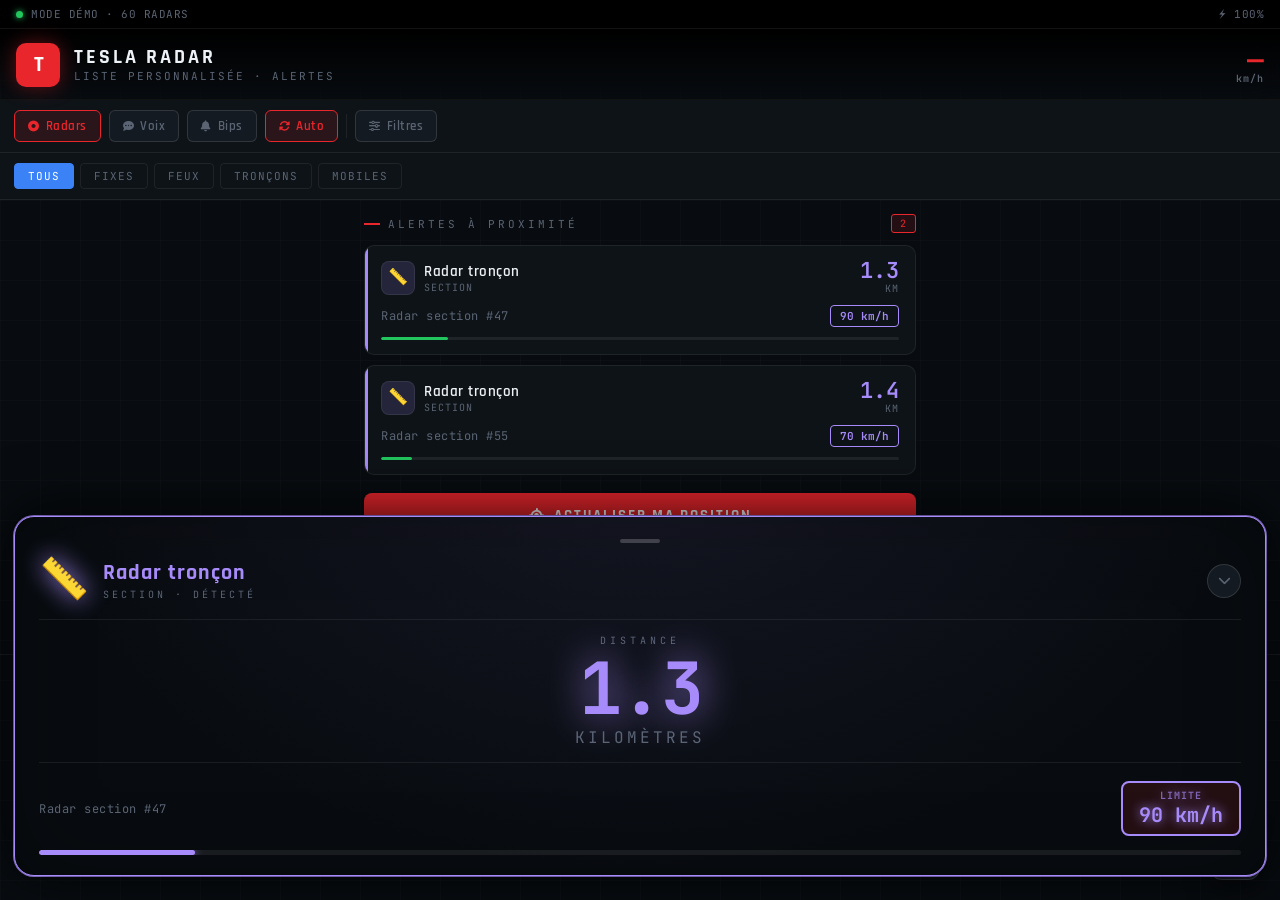
<file: test.html>
<!DOCTYPE html>
<html lang="fr">
<head>
    <meta charset="UTF-8">
    <meta name="viewport" content="width=device-width, initial-scale=1.0">
    <title>Alertes Radar Tesla</title>
    <link rel="preconnect" href="https://fonts.googleapis.com">
    <link href="https://fonts.googleapis.com/css2?family=Rajdhani:wght@400;500;600;700&family=JetBrains+Mono:wght@400;600&display=swap" rel="stylesheet">
    <link rel="stylesheet" href="https://cdnjs.cloudflare.com/ajax/libs/font-awesome/6.4.0/css/all.min.css">
    <style>
        :root {
            --red:        #e8262c;
            --red-dim:    rgba(232,38,44,0.12);
            --red-glow:   rgba(232,38,44,0.4);
            --bg:         #080c10;
            --surface:    #0e1318;
            --surface2:   #141a21;
            --border:     rgba(255,255,255,0.07);
            --border2:    rgba(255,255,255,0.12);
            --text:       #eef2f7;
            --muted:      #5a6473;
            --green:      #22c55e;
            --orange:     #f59e0b;
            --blue:       #3b82f6;
            --purple:     #a78bfa;
            --mono:       'JetBrains Mono', monospace;
            --display:    'Rajdhani', sans-serif;
        }

        * { margin:0; padding:0; box-sizing:border-box; }

        body {
            background: var(--bg);
            color: var(--text);
            font-family: var(--display);
            min-height: 100vh;
            overflow-x: hidden;
            /* subtle grid texture */
            background-image: 
                linear-gradient(rgba(255,255,255,0.015) 1px, transparent 1px),
                linear-gradient(90deg, rgba(255,255,255,0.015) 1px, transparent 1px);
            background-size: 40px 40px;
        }

        /* ── STATUS BAR ─────────────────────────────── */
        .status-bar {
            display: flex;
            justify-content: space-between;
            align-items: center;
            padding: 7px 16px;
            background: #000;
            font-family: var(--mono);
            font-size: 11px;
            letter-spacing: .5px;
            color: var(--muted);
            border-bottom: 1px solid var(--border);
        }
        .status-left { display:flex; align-items:center; gap:8px; }
        .pulse-dot {
            width:7px; height:7px; border-radius:50%;
            background: var(--green);
            box-shadow: 0 0 6px var(--green);
            animation: blink 2s ease-in-out infinite;
        }
        @keyframes blink { 0%,100%{opacity:1} 50%{opacity:.3} }

        /* ── HEADER ─────────────────────────────────── */
        .header {
            padding: 14px 16px 12px;
            background: linear-gradient(180deg, #000 0%, transparent 100%);
            display: flex;
            align-items: center;
            gap: 14px;
            border-bottom: 1px solid var(--border);
            position: sticky;
            top: 0;
            z-index: 50;
            backdrop-filter: blur(12px);
        }
        .logo-mark {
            width: 44px; height: 44px;
            background: var(--red);
            border-radius: 10px;
            display: flex; align-items:center; justify-content:center;
            font-size: 22px; font-weight: 800; color: #fff;
            font-family: var(--display);
            letter-spacing: -1px;
            box-shadow: 0 0 20px var(--red-glow);
            flex-shrink: 0;
        }
        .header-text { flex:1; }
        .header-title {
            font-size: 20px;
            font-weight: 700;
            letter-spacing: 3px;
            text-transform: uppercase;
            line-height: 1;
        }
        .header-sub {
            font-size: 11px;
            color: var(--muted);
            letter-spacing: 2px;
            margin-top: 2px;
            font-family: var(--mono);
        }
        .header-speed {
            font-family: var(--mono);
            font-size: 28px;
            font-weight: 600;
            color: var(--red);
            text-align: right;
            line-height: 1;
        }
        .header-speed span { font-size: 10px; color: var(--muted); display:block; text-align:center; letter-spacing:1px; }

        /* ── QUICK CONTROLS ─────────────────────────── */
        .quick-bar {
            display: flex;
            align-items: center;
            gap: 8px;
            padding: 10px 14px;
            background: var(--surface);
            border-bottom: 1px solid var(--border);
            overflow-x: auto;
            scrollbar-width: none;
        }
        .quick-bar::-webkit-scrollbar { display:none; }

        .q-btn {
            display: flex; align-items: center; gap: 6px;
            padding: 7px 13px;
            border-radius: 6px;
            border: 1px solid var(--border2);
            background: var(--surface2);
            color: var(--muted);
            font-family: var(--display);
            font-size: 13px;
            font-weight: 600;
            letter-spacing: .5px;
            cursor: pointer;
            white-space: nowrap;
            transition: all .2s;
            flex-shrink: 0;
        }
        .q-btn i { font-size: 11px; }
        .q-btn:hover { border-color: var(--border2); color: var(--text); }
        .q-btn.on {
            background: var(--red-dim);
            border-color: var(--red);
            color: var(--red);
        }
        .q-btn.on-blue {
            background: rgba(59,130,246,.12);
            border-color: var(--blue);
            color: var(--blue);
        }
        .q-sep { width:1px; height:24px; background:var(--border); flex-shrink:0; }

        /* ── FILTERS ────────────────────────────────── */
        .filters-wrap {
            background: var(--surface);
            border-bottom: 1px solid var(--border);
            overflow: hidden;
            transition: max-height .3s ease, opacity .3s;
        }
        .filters-wrap.collapsed { max-height: 0 !important; opacity:0; }
        .filter-inner { display:flex; gap:6px; padding:10px 14px; flex-wrap:wrap; }

        .f-btn {
            padding: 5px 13px;
            border-radius: 4px;
            border: 1px solid var(--border);
            background: transparent;
            color: var(--muted);
            font-family: var(--mono);
            font-size: 11px;
            letter-spacing: 1px;
            cursor: pointer;
            transition: all .2s;
            text-transform: uppercase;
        }
        .f-btn:hover { border-color: var(--border2); color: var(--text); }
        .f-btn.active {
            background: var(--blue);
            border-color: var(--blue);
            color: #fff;
        }

        /* ── MAIN ───────────────────────────────────── */
        .main { padding: 14px; max-width: 580px; margin: 0 auto; }

        .section-header {
            display: flex; align-items:center; justify-content:space-between;
            margin-bottom: 12px;
        }
        .section-label {
            font-size: 11px;
            letter-spacing: 3px;
            text-transform: uppercase;
            color: var(--muted);
            font-family: var(--mono);
            display: flex; align-items:center; gap:8px;
        }
        .section-label::before {
            content:'';
            width:16px; height:2px;
            background: var(--red);
            display:block;
        }
        .count-badge {
            font-family: var(--mono);
            font-size: 10px;
            padding: 2px 8px;
            border-radius: 3px;
            background: var(--red-dim);
            border: 1px solid var(--red);
            color: var(--red);
            letter-spacing:1px;
        }

        /* ── RADAR CARD ─────────────────────────────── */
        .radar-card {
            background: var(--surface);
            border: 1px solid var(--border);
            border-radius: 10px;
            padding: 14px 16px;
            margin-bottom: 10px;
            transition: border-color .2s, transform .1s;
            position: relative;
            overflow: hidden;
        }
        .radar-card::before {
            content:'';
            position:absolute;
            left:0; top:0; bottom:0;
            width:3px;
            background: var(--accent, var(--muted));
            border-radius: 2px 0 0 2px;
        }
        .radar-card.urgent {
            border-color: rgba(232,38,44,.4);
            animation: cardPulse 1.5s ease-in-out infinite;
        }
        @keyframes cardPulse {
            0%,100% { box-shadow: 0 0 0 0 rgba(232,38,44,0); }
            50% { box-shadow: 0 0 0 6px rgba(232,38,44,.15); }
        }

        .card-top {
            display: flex;
            align-items: center;
            justify-content: space-between;
            margin-bottom: 10px;
        }
        .card-type {
            display:flex; align-items:center; gap:9px;
        }
        .type-icon {
            width: 34px; height: 34px;
            border-radius: 8px;
            background: var(--icon-bg, var(--surface2));
            display: flex; align-items:center; justify-content:center;
            font-size: 16px;
            border: 1px solid var(--border);
        }
        .type-label {
            font-size: 15px;
            font-weight: 600;
            letter-spacing: .5px;
        }
        .type-sub {
            font-size: 10px;
            color: var(--muted);
            font-family: var(--mono);
            letter-spacing: 1px;
        }

        .card-dist {
            text-align:right;
        }
        .dist-num {
            font-family: var(--mono);
            font-size: 22px;
            font-weight: 600;
            color: var(--accent, var(--red));
            line-height:1;
        }
        .dist-unit {
            font-family: var(--mono);
            font-size: 10px;
            color: var(--muted);
            letter-spacing:1px;
        }

        .card-bottom {
            display: flex;
            align-items:center;
            justify-content: space-between;
            gap:10px;
        }
        .card-name {
            font-size: 12px;
            color: var(--muted);
            font-family: var(--mono);
            letter-spacing:.5px;
            flex:1;
            white-space: nowrap;
            overflow:hidden;
            text-overflow:ellipsis;
        }
        .speed-badge {
            font-family: var(--mono);
            font-size: 11px;
            font-weight: 600;
            padding: 3px 9px;
            border-radius: 4px;
            border: 1px solid var(--accent, var(--border2));
            color: var(--accent, var(--text));
            white-space:nowrap;
            flex-shrink:0;
        }
        .prox-bar {
            height:3px;
            background: var(--border);
            border-radius:2px;
            margin-top:10px;
            overflow:hidden;
        }
        .prox-fill {
            height:100%;
            border-radius:2px;
            transition: width .6s ease;
        }

        /* ── EMPTY / LOADING / ERROR ─────────────────── */
        .state-box {
            text-align:center;
            padding: 32px 20px;
            color: var(--muted);
            font-family: var(--mono);
            font-size: 12px;
            letter-spacing:1px;
        }
        .state-box .spinner {
            width:28px; height:28px;
            border: 2px solid var(--border);
            border-top-color: var(--red);
            border-radius:50%;
            animation: spin 1s linear infinite;
            margin: 0 auto 12px;
        }
        .state-box.err { color: var(--red); }
        .state-box.err i { font-size:24px; margin-bottom:8px; display:block; }
        @keyframes spin { to { transform:rotate(360deg); } }

        /* ── ACTION BTN ─────────────────────────────── */
        .action-btn {
            display:flex; align-items:center; justify-content:center; gap:8px;
            width:100%;
            padding: 13px;
            margin: 18px 0;
            border: none;
            border-radius: 8px;
            background: var(--red);
            color: #fff;
            font-family: var(--display);
            font-size: 15px;
            font-weight: 700;
            letter-spacing: 2px;
            text-transform: uppercase;
            cursor: pointer;
            transition: all .2s;
        }
        .action-btn:hover { background:#c4191e; transform:translateY(-1px); }
        .action-btn:active { transform:translateY(0); }

        /* ── SETTINGS PANEL ─────────────────────────── */
        .overlay {
            position:fixed; inset:0;
            background: rgba(0,0,0,.6);
            backdrop-filter: blur(4px);
            z-index:150;
            opacity:0; pointer-events:none;
            transition: opacity .3s;
        }
        .overlay.open { opacity:1; pointer-events:all; }

        .panel {
            position:fixed; top:0; right:-420px;
            width: min(420px, 100vw);
            height:100vh;
            background: var(--surface);
            border-left: 1px solid var(--border2);
            z-index:200;
            overflow-y:auto;
            transition: right .3s cubic-bezier(.4,0,.2,1);
            scrollbar-width: thin;
            scrollbar-color: var(--border2) transparent;
        }
        .panel.open { right:0; }
        .panel::-webkit-scrollbar { width:4px; }
        .panel::-webkit-scrollbar-thumb { background:var(--border2); border-radius:4px; }

        .panel-head {
            display:flex; align-items:center; justify-content:space-between;
            padding: 18px 20px;
            border-bottom: 1px solid var(--border);
            position:sticky; top:0;
            background: var(--surface);
            z-index:1;
        }
        .panel-title {
            font-size:16px; font-weight:700; letter-spacing:2px; text-transform:uppercase;
        }
        .panel-close {
            width:32px; height:32px;
            border-radius:6px;
            border: 1px solid var(--border2);
            background:transparent;
            color: var(--muted);
            cursor:pointer;
            display:flex; align-items:center; justify-content:center;
            transition: all .2s;
        }
        .panel-close:hover { color:var(--text); border-color:var(--text); }

        .panel-section { padding: 18px 20px; border-bottom: 1px solid var(--border); }
        .panel-section-title {
            font-size:11px;
            letter-spacing:3px;
            text-transform:uppercase;
            color: var(--muted);
            font-family: var(--mono);
            margin-bottom:14px;
        }

        .dist-row { margin-bottom:16px; }
        .dist-head {
            display:flex; justify-content:space-between; align-items:center;
            margin-bottom:8px;
        }
        .dist-name {
            font-size:13px; font-weight:600; letter-spacing:.5px;
            display:flex; align-items:center; gap:8px;
        }
        .dist-val {
            font-family: var(--mono);
            font-size:12px;
            color: var(--red);
            background: var(--red-dim);
            border: 1px solid rgba(232,38,44,.3);
            padding: 2px 8px;
            border-radius:4px;
        }

        input[type=range] {
            -webkit-appearance: none;
            width:100%; height:4px;
            border-radius:2px;
            background: var(--border2);
            outline:none;
        }
        input[type=range]::-webkit-slider-thumb {
            -webkit-appearance:none;
            width:16px; height:16px;
            border-radius:50%;
            background: var(--red);
            cursor:pointer;
            box-shadow: 0 0 8px var(--red-glow);
        }
        input[type=range]::-moz-range-thumb {
            width:16px; height:16px;
            border-radius:50%;
            background: var(--red);
            cursor:pointer;
            border:none;
        }

        select {
            width:100%;
            padding:10px 12px;
            border-radius:6px;
            background: var(--surface2);
            border: 1px solid var(--border2);
            color: var(--text);
            font-family: var(--mono);
            font-size:12px;
            letter-spacing:.5px;
            outline:none;
            margin-bottom:10px;
            cursor:pointer;
        }
        select:focus { border-color: var(--blue); }

        .voice-no-tts {
            font-size:11px; font-family:var(--mono);
            color: var(--orange);
            background: rgba(245,158,11,.1);
            border: 1px solid rgba(245,158,11,.3);
            border-radius:6px;
            padding:10px 12px;
            margin-bottom:10px;
        }

        .test-btn {
            display:flex; align-items:center; justify-content:center; gap:8px;
            width:100%;
            padding:10px;
            border-radius:6px;
            border: 1px solid var(--blue);
            background: rgba(59,130,246,.1);
            color: var(--blue);
            font-family: var(--display);
            font-size:13px; font-weight:600; letter-spacing:1px;
            cursor:pointer;
            transition: all .2s;
        }
        .test-btn:hover { background:rgba(59,130,246,.2); }

        .save-btn {
            margin: 18px 20px;
            display:flex; align-items:center; justify-content:center; gap:8px;
            width: calc(100% - 40px);
            padding:12px;
            border:none;
            border-radius:8px;
            background: var(--red);
            color:#fff;
            font-family:var(--display);
            font-size:14px; font-weight:700; letter-spacing:2px; text-transform:uppercase;
            cursor:pointer;
            transition: all .2s;
        }
        .save-btn:hover { background:#c4191e; }

        /* ── FAB ─────────────────────────────────────── */
        .fab {
            position:fixed;
            bottom:20px; right:20px;
            width:50px; height:50px;
            border-radius:12px;
            background: var(--surface2);
            border: 1px solid var(--border2);
            color: var(--text);
            display:flex; align-items:center; justify-content:center;
            font-size:18px;
            cursor:pointer;
            box-shadow: 0 8px 24px rgba(0,0,0,.5);
            z-index:100;
            transition: all .2s;
        }
        .fab:hover { border-color:var(--red); color:var(--red); }

        /* ── FOOTER ─────────────────────────────────── */
        .footer {
            padding:20px; text-align:center;
            color: var(--muted);
            font-family: var(--mono);
            font-size:10px;
            letter-spacing:1px;
            border-top:1px solid var(--border);
            margin-top:10px;
            line-height:2;
        }

        /* ── RADAR POPUP ─────────────────────────────── */
        .radar-popup {
            position: fixed;
            bottom: -100%;
            left: 0; right: 0;
            z-index: 300;
            padding: 0 14px 24px;
            transition: bottom .4s cubic-bezier(.2,.9,.3,1);
            pointer-events: none;
        }
        .radar-popup.visible {
            bottom: 0;
            pointer-events: all;
        }

        .popup-card {
            border-radius: 20px;
            padding: 22px 24px 20px;
            border: 1px solid var(--popup-color, var(--red));
            background: var(--bg);
            box-shadow:
                0 -4px 60px rgba(0,0,0,.8),
                0 0 0 1px var(--popup-color, var(--red)),
                inset 0 0 80px rgba(0,0,0,.3);
            position: relative;
            overflow: hidden;
        }
        /* big colored glow behind the card */
        .popup-card::before {
            content:'';
            position:absolute;
            top:-60px; left:-40px; right:-40px; bottom:-40px;
            background: radial-gradient(ellipse at 50% 0%, var(--popup-color, var(--red)) 0%, transparent 65%);
            opacity: .08;
            pointer-events:none;
        }

        /* dismiss handle */
        .popup-handle {
            width:40px; height:4px;
            background: rgba(255,255,255,.2);
            border-radius:2px;
            margin: 0 auto 18px;
        }

        /* top row: icon + type + dismiss btn */
        .popup-top {
            display:flex; align-items:center; gap:14px;
            margin-bottom: 18px;
        }
        .popup-icon {
            font-size: 40px;
            line-height:1;
            filter: drop-shadow(0 0 12px var(--popup-color, var(--red)));
        }
        .popup-type-block { flex:1; }
        .popup-type-name {
            font-size: 22px;
            font-weight: 700;
            letter-spacing: 1px;
            color: var(--popup-color, var(--red));
            line-height:1.1;
        }
        .popup-type-sub {
            font-family: var(--mono);
            font-size: 10px;
            letter-spacing: 3px;
            color: var(--muted);
            margin-top: 3px;
        }
        .popup-dismiss {
            width: 34px; height: 34px;
            border-radius: 50%;
            border: 1px solid var(--border2);
            background: var(--surface2);
            color: var(--muted);
            display:flex; align-items:center; justify-content:center;
            cursor:pointer;
            font-size:13px;
            flex-shrink:0;
            transition: all .2s;
        }
        .popup-dismiss:hover { color:var(--text); border-color:var(--text); }

        /* center: BIG distance */
        .popup-distance-wrap {
            text-align:center;
            margin-bottom: 18px;
            padding: 14px 0;
            border-top: 1px solid var(--border);
            border-bottom: 1px solid var(--border);
        }
        .popup-dist-label {
            font-family: var(--mono);
            font-size: 10px;
            letter-spacing: 4px;
            color: var(--muted);
            text-transform: uppercase;
            margin-bottom: 6px;
        }
        .popup-dist-num {
            font-family: var(--mono);
            font-size: 72px;
            font-weight: 700;
            line-height: 1;
            color: var(--popup-color, var(--red));
            letter-spacing: -2px;
            text-shadow: 0 0 40px var(--popup-color, var(--red));
            transition: color .3s;
        }
        .popup-dist-unit {
            font-family: var(--mono);
            font-size: 16px;
            color: var(--muted);
            letter-spacing: 3px;
            margin-top: 2px;
        }

        /* bottom row: name + speed badge */
        .popup-bottom {
            display: flex;
            align-items:center;
            justify-content:space-between;
            gap:12px;
            margin-bottom: 14px;
        }
        .popup-name {
            font-family: var(--mono);
            font-size: 12px;
            color: var(--muted);
            letter-spacing:.5px;
            flex:1;
            overflow:hidden;
            text-overflow:ellipsis;
            white-space:nowrap;
        }
        .popup-speed {
            font-family: var(--mono);
            font-size: 20px;
            font-weight: 700;
            padding: 6px 16px;
            border-radius: 8px;
            border: 2px solid var(--popup-color, var(--red));
            color: var(--popup-color, var(--red));
            background: var(--red-dim);
            white-space:nowrap;
            flex-shrink:0;
            text-shadow: 0 0 12px var(--popup-color, var(--red));
        }
        .popup-speed span {
            font-size: 10px;
            letter-spacing:1px;
            display:block;
            text-align:center;
            opacity:.7;
        }

        /* progress bar */
        .popup-bar {
            height: 5px;
            background: var(--border);
            border-radius:3px;
            overflow:hidden;
        }
        .popup-bar-fill {
            height:100%;
            border-radius:3px;
            background: var(--popup-color, var(--red));
            box-shadow: 0 0 10px var(--popup-color, var(--red));
            transition: width .5s ease;
        }

        /* ── HISTORY ─────────────────────────────────── */
        .hist-item {
            display:flex; align-items:center; gap:10px;
            padding: 8px 0;
            border-bottom: 1px solid var(--border);
            font-size:12px;
            font-family:var(--mono);
        }
        .hist-item:last-child { border-bottom:none; }
        .hist-icon { font-size:14px; width:22px; text-align:center; }
        .hist-info { flex:1; }
        .hist-name { color:var(--text); letter-spacing:.5px; }
        .hist-time { color:var(--muted); font-size:10px; }
        .hist-dist { color:var(--muted); }
    </style>
</head>
<body>

<!-- STATUS BAR -->
<div class="status-bar">
    <div class="status-left">
        <div class="pulse-dot" id="pulse-dot"></div>
        <span id="status-text">INIT...</span>
    </div>
    <span id="battery-status">🔋 —</span>
</div>

<!-- HEADER -->
<div class="header">
    <div class="logo-mark">T</div>
    <div class="header-text">
        <div class="header-title">Tesla Radar</div>
        <div class="header-sub">LISTE PERSONNALISÉE · ALERTES</div>
    </div>
    <div class="header-speed">
        <div id="speed-display">—</div>
        <span>km/h</span>
    </div>
</div>

<!-- QUICK BAR -->
<div class="quick-bar">
    <button class="q-btn on" id="btn-radars"><i class="fas fa-circle-dot"></i> Radars</button>
    <button class="q-btn" id="btn-voice"><i class="fas fa-comment-dots"></i> Voix</button>
    <button class="q-btn" id="btn-beep"><i class="fas fa-bell"></i> Bips</button>
    <button class="q-btn on" id="btn-updates"><i class="fas fa-rotate"></i> Auto</button>
    <div class="q-sep"></div>
    <button class="q-btn" id="btn-filters"><i class="fas fa-sliders"></i> Filtres</button>
</div>

<!-- FILTERS -->
<div class="filters-wrap" id="filters-wrap">
    <div class="filter-inner">
        <button class="f-btn active" data-type="all">Tous</button>
        <button class="f-btn" data-type="fixed">Fixes</button>
        <button class="f-btn" data-type="redlight">Feux</button>
        <button class="f-btn" data-type="section">Tronçons</button>
        <button class="f-btn" data-type="mobile">Mobiles</button>
    </div>
</div>

<!-- MAIN -->
<div class="main">
    <!-- Alerts -->
    <div class="section-header">
        <div class="section-label">Alertes à proximité</div>
        <div class="count-badge" id="count-badge">0</div>
    </div>
    <div id="alerts-list">
        <div class="state-box"><div class="spinner"></div>Chargement des radars...</div>
    </div>

    <button class="action-btn" id="locate-btn">
        <i class="fas fa-location-crosshairs"></i> Actualiser ma position
    </button>

    <!-- History -->
    <div class="section-header" style="margin-top:8px;">
        <div class="section-label">Historique des alertes</div>
    </div>
    <div id="history-list">
        <div class="state-box" style="padding:16px;">Aucune alerte récente</div>
    </div>
</div>

<!-- RADAR POPUP -->
<div class="radar-popup" id="radar-popup">
    <div class="popup-card" id="popup-card">
        <div class="popup-handle"></div>
        <div class="popup-top">
            <div class="popup-icon" id="popup-icon">🚨</div>
            <div class="popup-type-block">
                <div class="popup-type-name" id="popup-type-name">Radar fixe</div>
                <div class="popup-type-sub" id="popup-type-sub">FIXED · DÉTECTÉ</div>
            </div>
            <button class="popup-dismiss" id="popup-dismiss" title="Masquer">
                <i class="fas fa-chevron-down"></i>
            </button>
        </div>
        <div class="popup-distance-wrap">
            <div class="popup-dist-label">Distance</div>
            <div class="popup-dist-num" id="popup-dist-num">—</div>
            <div class="popup-dist-unit" id="popup-dist-unit">MÈTRES</div>
        </div>
        <div class="popup-bottom">
            <div class="popup-name" id="popup-name">—</div>
            <div class="popup-speed" id="popup-speed" style="display:none;">
                <span>LIMITE</span>— km/h
            </div>
        </div>
        <div class="popup-bar">
            <div class="popup-bar-fill" id="popup-bar-fill" style="width:0%"></div>
        </div>
    </div>
</div>

<!-- FAB -->
<button class="fab" id="fab-settings"><i class="fas fa-sliders-h"></i></button>

<!-- OVERLAY -->
<div class="overlay" id="overlay"></div>

<!-- SETTINGS PANEL -->
<div class="panel" id="panel">
    <div class="panel-head">
        <div class="panel-title">Configuration</div>
        <button class="panel-close" id="panel-close"><i class="fas fa-times"></i></button>
    </div>

    <!-- Distances -->
    <div class="panel-section">
        <div class="panel-section-title">Distances d'alerte</div>

        <div class="dist-row">
            <div class="dist-head">
                <div class="dist-name">🚨 Radars fixes</div>
                <div class="dist-val" id="v-fixed">1000 m</div>
            </div>
            <input type="range" min="100" max="5000" value="1000" data-type="fixed" class="d-slider">
        </div>
        <div class="dist-row">
            <div class="dist-head">
                <div class="dist-name">🚦 Feux rouges</div>
                <div class="dist-val" id="v-redlight">800 m</div>
            </div>
            <input type="range" min="100" max="5000" value="800" data-type="redlight" class="d-slider">
        </div>
        <div class="dist-row">
            <div class="dist-head">
                <div class="dist-name">📏 Tronçons</div>
                <div class="dist-val" id="v-section">1500 m</div>
            </div>
            <input type="range" min="100" max="5000" value="1500" data-type="section" class="d-slider">
        </div>
        <div class="dist-row">
            <div class="dist-head">
                <div class="dist-name">🚐 Mobiles</div>
                <div class="dist-val" id="v-mobile">500 m</div>
            </div>
            <input type="range" min="100" max="5000" value="500" data-type="mobile" class="d-slider">
        </div>
    </div>

    <!-- Voice -->
    <div class="panel-section">
        <div class="panel-section-title">Alertes vocales</div>

        <div class="dist-row">
            <div class="dist-head">
                <div class="dist-name">🔔 Distance déclenchement</div>
                <div class="dist-val" id="v-voice">300 m</div>
            </div>
            <input type="range" min="50" max="1000" value="300" id="slider-voice">
        </div>

        <div id="tts-warning" class="voice-no-tts" style="display:none;">
            ⚠️ Synthèse vocale non disponible dans ce navigateur.
        </div>

        <div id="voice-select-wrap">
            <div class="panel-section-title" style="margin-bottom:8px;">Voix française disponible</div>
            <select id="voice-selector">
                <option value="">— Chargement des voix... —</option>
            </select>
        </div>

        <button class="test-btn" id="voice-test-btn">
            <i class="fas fa-comment-dots"></i> Tester la voix
        </button>
        <button class="test-btn" id="beep-test-btn" style="margin-top:8px;border-color:var(--orange);color:var(--orange);background:rgba(245,158,11,.1);">
            <i class="fas fa-bell"></i> Tester les bips progressifs
        </button>
    </div>

    <button class="save-btn" id="save-btn">
        <i class="fas fa-floppy-disk"></i> Enregistrer
    </button>
</div>

<!-- FOOTER -->
<div class="footer">
    <div>TESLA NAVIGATION · ALERTES RADAR · DONNÉES PERSONNALISÉES</div>
    <div>⚠️ Respectez toujours les limitations de vitesse</div>
</div>

<script>
// =====================================================================
// STATE
// =====================================================================
let userLocation  = null;
let watchId       = null;
let radarsEnabled = true;
let voiceEnabled  = false;
let autoUpdates   = true;
let filtersOpen   = false;
let currentFilter = 'all';
let allRadars     = [];
let nearbyRadars  = [];
let alertHistory  = [];
let spokenIds     = new Set(); // kept for compatibility
let selectedVoice = null; // SpeechSynthesisVoice object
let availableVoices = [];

let alertDist = { fixed:1000, redlight:800, section:1500, mobile:500 };
let voiceDist = 300;
let beepEnabled = false;

// ── BEEP ENGINE ──────────────────────────────────────────────────────
// Uses Web Audio API to generate beeps without any audio file.
// Beep interval shrinks as the closest radar approaches.
// Zones (% of alert distance consumed):
//   0–40%  → no beep
//   40–65% → slow  (every 3 s)
//   65–80% → medium (every 1.2 s)
//   80–92% → fast  (every 0.4 s)
//   92–100%→ continuous (50 ms between beeps)
let audioCtx = null;
let beepInterval = null;   // setInterval handle
let currentBeepMs = 0;     // current interval in ms (0 = off)

function getAudioCtx() {
    if (!audioCtx) audioCtx = new (window.AudioContext || window.webkitAudioContext)();
    return audioCtx;
}

function playBeep(freq = 880, durationMs = 80, volume = 0.35) {
    try {
        const ctx = getAudioCtx();
        const osc = ctx.createOscillator();
        const gain = ctx.createGain();
        osc.connect(gain);
        gain.connect(ctx.destination);
        osc.type = 'sine';
        osc.frequency.setValueAtTime(freq, ctx.currentTime);
        gain.gain.setValueAtTime(volume, ctx.currentTime);
        gain.gain.exponentialRampToValueAtTime(0.001, ctx.currentTime + durationMs / 1000);
        osc.start(ctx.currentTime);
        osc.stop(ctx.currentTime + durationMs / 1000);
    } catch(e) { /* ignore if AudioContext blocked */ }
}

// Call this every time position updates to sync beep rate to closest radar
function syncBeepRate() {
    if (!beepEnabled || nearbyRadars.length === 0) {
        stopBeepLoop();
        return;
    }
    const closest = nearbyRadars[0];
    const ad = alertDist[closest.type] || 1000;
    const pct = 1 - (closest.distance / ad); // 0 = far, 1 = on top

    let targetMs = 0; // 0 = no beep
    let freq = 880;
    if (pct >= 0.92) { targetMs = 50;   freq = 1200; } // continuous — very close
    else if (pct >= 0.80) { targetMs = 400;  freq = 1050; } // fast
    else if (pct >= 0.65) { targetMs = 1200; freq = 920;  } // medium
    else if (pct >= 0.40) { targetMs = 3000; freq = 800;  } // slow
    // else: too far, no beep

    if (targetMs === 0) { stopBeepLoop(); return; }

    // Only restart if interval changed significantly (±20%)
    if (Math.abs(targetMs - currentBeepMs) / (currentBeepMs || 1) > 0.2 || !beepInterval) {
        stopBeepLoop();
        currentBeepMs = targetMs;
        playBeep(freq); // immediate first beep
        beepInterval = setInterval(() => playBeep(freq), targetMs);
    }
}

function stopBeepLoop() {
    if (beepInterval) { clearInterval(beepInterval); beepInterval = null; }
    currentBeepMs = 0;
}

const TYPES = {
    fixed:    { icon:'🚨', label:'Radar fixe',      color:'#e8262c', bg:'rgba(232,38,44,.15)' },
    redlight: { icon:'🚦', label:'Radar feu rouge', color:'#f59e0b', bg:'rgba(245,158,11,.15)' },
    section:  { icon:'📏', label:'Radar tronçon',   color:'#a78bfa', bg:'rgba(167,139,250,.15)' },
    mobile:   { icon:'🚐', label:'Radar mobile',    color:'#3b82f6', bg:'rgba(59,130,246,.15)' },
    default:  { icon:'📷', label:'Contrôle',        color:'#5a6473', bg:'rgba(90,100,115,.15)' },
};

// =====================================================================
// INIT
// =====================================================================
document.addEventListener('DOMContentLoaded', () => {
    loadSettings();
    setupSliders();
    setupFilters();
    setupPanel();
    setupButtons();
    setupPopup();
    initVoices();
    loadRadars();
    startGeo();
    updateBattery();

    // refresh speed every 3s
    setInterval(() => {
        if (userLocation && userLocation.speed !== undefined && userLocation.speed !== null) {
            document.getElementById('speed-display').textContent = Math.round(userLocation.speed * 3.6);
        }
    }, 3000);
});

// =====================================================================
// VOICES — The real fix
// The Web Speech API voices are objects, not strings.
// We must pick from speechSynthesis.getVoices(), filtered to French.
// =====================================================================
function initVoices() {
    if (!('speechSynthesis' in window)) {
        document.getElementById('tts-warning').style.display = 'block';
        document.getElementById('voice-select-wrap').style.display = 'none';
        return;
    }

    function populateVoices() {
        const all = speechSynthesis.getVoices();
        // Keep French voices, plus fallback to any voice if none found
        availableVoices = all.filter(v =>
            v.lang.startsWith('fr') || v.lang.toLowerCase().includes('fr')
        );
        if (availableVoices.length === 0) availableVoices = all; // fallback: all voices

        const sel = document.getElementById('voice-selector');
        sel.innerHTML = '';

        if (availableVoices.length === 0) {
            sel.innerHTML = '<option value="">Aucune voix disponible</option>';
            return;
        }

        availableVoices.forEach((v, i) => {
            const opt = document.createElement('option');
            opt.value = i;
            // Show name, lang, and whether it's local or remote
            opt.textContent = `${v.name} (${v.lang})${v.localService ? ' ★' : ''}`;
            sel.appendChild(opt);
        });

        // Restore saved voice by name
        const savedName = localStorage.getItem('teslaVoiceName');
        if (savedName) {
            const idx = availableVoices.findIndex(v => v.name === savedName);
            if (idx >= 0) {
                sel.value = idx;
                selectedVoice = availableVoices[idx];
            }
        }
        if (!selectedVoice && availableVoices.length > 0) {
            selectedVoice = availableVoices[0];
        }
    }

    // Voices may not be ready immediately
    populateVoices();
    speechSynthesis.onvoiceschanged = populateVoices;

    document.getElementById('voice-selector').addEventListener('change', function() {
        const idx = parseInt(this.value);
        if (!isNaN(idx) && availableVoices[idx]) {
            selectedVoice = availableVoices[idx];
            localStorage.setItem('teslaVoiceName', selectedVoice.name);
        }
    });
}

function speak(text) {
    if (!voiceEnabled || !('speechSynthesis' in window)) return;
    speechSynthesis.cancel();
    const utt = new SpeechSynthesisUtterance(text);
    utt.lang = 'fr-FR';
    if (selectedVoice) utt.voice = selectedVoice;
    utt.rate = 0.95;
    utt.pitch = 1;
    speechSynthesis.speak(utt);
}

// =====================================================================
// SETTINGS
// =====================================================================
function loadSettings() {
    try {
        const s = JSON.parse(localStorage.getItem('tsRadar') || '{}');
        if (s.alertDist) {
            alertDist = { ...alertDist, ...s.alertDist };
            Object.keys(alertDist).forEach(t => {
                const el = document.querySelector(`.d-slider[data-type="${t}"]`);
                if (el) { el.value = alertDist[t]; updateSliderLabel(t, alertDist[t]); }
            });
        }
        if (s.voiceDist) {
            voiceDist = s.voiceDist;
            document.getElementById('slider-voice').value = voiceDist;
            document.getElementById('v-voice').textContent = voiceDist + ' m';
        }
    } catch {}
}

function saveSettings() {
    document.querySelectorAll('.d-slider').forEach(s => {
        alertDist[s.dataset.type] = parseInt(s.value);
    });
    voiceDist = parseInt(document.getElementById('slider-voice').value);

    localStorage.setItem('tsRadar', JSON.stringify({ alertDist, voiceDist }));

    // Save selected voice name separately
    if (selectedVoice) localStorage.setItem('teslaVoiceName', selectedVoice.name);

    closePanel();
    setStatus('Paramètres enregistrés ✓');
    if (userLocation) findNearby();
}

// =====================================================================
// SLIDERS
// =====================================================================
function setupSliders() {
    document.querySelectorAll('.d-slider').forEach(s => {
        s.addEventListener('input', function() {
            updateSliderLabel(this.dataset.type, this.value);
        });
    });
    document.getElementById('slider-voice').addEventListener('input', function() {
        document.getElementById('v-voice').textContent = this.value + ' m';
    });
}
function updateSliderLabel(type, val) {
    const el = document.getElementById('v-' + type);
    if (el) el.textContent = val + ' m';
}

// =====================================================================
// FILTERS
// =====================================================================
function setupFilters() {
    document.querySelectorAll('.f-btn').forEach(btn => {
        btn.addEventListener('click', function() {
            document.querySelectorAll('.f-btn').forEach(b => b.classList.remove('active'));
            this.classList.add('active');
            currentFilter = this.dataset.type;
            renderAlerts();
        });
    });
}

// =====================================================================
// BUTTONS
// =====================================================================
function setupButtons() {
    document.getElementById('btn-radars').addEventListener('click', function() {
        radarsEnabled = !radarsEnabled;
        this.classList.toggle('on', radarsEnabled);
        if (radarsEnabled && userLocation) findNearby();
        else stopBeepLoop();
    });

    document.getElementById('btn-voice').addEventListener('click', function() {
        voiceEnabled = !voiceEnabled;
        this.classList.toggle('on-blue', voiceEnabled);
        if (voiceEnabled) speak('Alertes vocales activées');
    });

    document.getElementById('btn-beep').addEventListener('click', function() {
        beepEnabled = !beepEnabled;
        this.classList.toggle('on-blue', beepEnabled);
        if (beepEnabled) {
            // Unlock AudioContext (required after user gesture on mobile)
            getAudioCtx().resume().then(() => {
                playBeep(880, 100, 0.3);
                syncBeepRate();
            });
        } else {
            stopBeepLoop();
        }
    });

    document.getElementById('btn-updates').addEventListener('click', function() {
        autoUpdates = !autoUpdates;
        this.classList.toggle('on', autoUpdates);
    });

    document.getElementById('btn-filters').addEventListener('click', toggleFilters);

    document.getElementById('locate-btn').addEventListener('click', () => {
        if (!navigator.geolocation) return;
        setStatus('Localisation en cours...');
        navigator.geolocation.getCurrentPosition(pos => {
            userLocation = { lat: pos.coords.latitude, lng: pos.coords.longitude };
            setStatus('Position actualisée');
            findNearby();
        }, () => setStatus('Localisation échouée'));
    });

    document.getElementById('voice-test-btn').addEventListener('click', () => {
        const wasEnabled = voiceEnabled;
        voiceEnabled = true;
        speak("Attention, radar fixe dans 500 mètres, limite 80 kilomètres heure.");
        voiceEnabled = wasEnabled;
    });

    document.getElementById('beep-test-btn').addEventListener('click', () => {
        // Demo: plays slow → medium → fast → continuous sequence
        getAudioCtx().resume().then(() => {
            const seq = [
                [800, 3000], [920, 1200], [1050, 400], [1200, 50]
            ];
            let i = 0;
            playBeep(seq[0][0], 80);
            const demo = setInterval(() => {
                i++;
                if (i >= seq.length) { clearInterval(demo); return; }
                playBeep(seq[i][0], 80);
            }, 800);
        });
    });

    document.getElementById('save-btn').addEventListener('click', saveSettings);
}

// =====================================================================
// PANEL
// =====================================================================
function setupPanel() {
    document.getElementById('fab-settings').addEventListener('click', openPanel);
    document.getElementById('panel-close').addEventListener('click', closePanel);
    document.getElementById('overlay').addEventListener('click', closePanel);
}
function openPanel() {
    document.getElementById('panel').classList.add('open');
    document.getElementById('overlay').classList.add('open');
}
function closePanel() {
    document.getElementById('panel').classList.remove('open');
    document.getElementById('overlay').classList.remove('open');
}

// =====================================================================
// FILTERS TOGGLE
// =====================================================================
function toggleFilters() {
    filtersOpen = !filtersOpen;
    const wrap = document.getElementById('filters-wrap');
    if (filtersOpen) {
        wrap.style.maxHeight = wrap.scrollHeight + 'px';
        wrap.classList.remove('collapsed');
    } else {
        wrap.style.maxHeight = '0';
        wrap.classList.add('collapsed');
    }
}

// =====================================================================
// GEOLOCATION
// =====================================================================
function startGeo() {
    if (!navigator.geolocation) {
        showError('Géolocalisation non supportée');
        simulateLocation();
        return;
    }
    setStatus('Localisation en cours...');
    watchId = navigator.geolocation.watchPosition(
        pos => {
            userLocation = {
                lat: pos.coords.latitude,
                lng: pos.coords.longitude,
                speed: pos.coords.speed,
                accuracy: pos.coords.accuracy
            };
            setStatus('GPS actif · précision ' + Math.round(pos.coords.accuracy) + ' m');
            if (radarsEnabled && allRadars.length > 0) findNearby();
        },
        err => {
            console.warn('Géo erreur:', err);
            setStatus('Simulation activée');
            simulateLocation();
        },
        { enableHighAccuracy: true, timeout: 12000, maximumAge: 5000 }
    );
}

function simulateLocation() {
    userLocation = { lat: 48.8566, lng: 2.3522, speed: null };
    setStatus('Mode simulation · Paris');
    if (allRadars.length > 0) findNearby();
}

// =====================================================================
// LOAD RADARS
// =====================================================================
function loadRadars() {
    setStatus('Chargement des radars...');
    const URL = 'https://raw.githubusercontent.com/mikefri/Teslanavigation/main/radars_complet.json';
    fetch(URL)
        .then(r => { if (!r.ok) throw new Error('HTTP ' + r.status); return r.json(); })
        .then(processGeoJSON)
        .catch(err => {
            console.warn('Chargement échoué:', err);
            showError('Fichier radar inaccessible. Mode démo activé.');
            loadDemo();
        });
}

function processGeoJSON(data) {
    allRadars = [];
    if (!data?.features) return;
    data.features.forEach(f => {
        if (!f.geometry?.coordinates) return;
        const [lng, lat] = f.geometry.coordinates;
        const p = f.properties || {};
        const nom = (p.nom || '').toLowerCase();
        let type = 'fixed';
        if (nom.includes('feu') || nom.includes('rouge')) type = 'redlight';
        else if (nom.includes('tronçon') || nom.includes('troncon')) type = 'section';
        else if (nom.includes('mobile')) type = 'mobile';
        allRadars.push({
            id: f.id || Math.random().toString(36).slice(2),
            type, lat, lng,
            name: p.nom || 'Radar',
            vitesse: p.vitesse || null
        });
    });
    setStatus(allRadars.length + ' radars chargés');
    if (userLocation) findNearby();
}

function loadDemo() {
    allRadars = [];
    const base = { lat: userLocation?.lat || 48.8566, lng: userLocation?.lng || 2.3522 };
    const types = ['fixed','redlight','section','mobile'];
    const speeds = [30,50,70,80,90,110,130];
    for (let i = 0; i < 60; i++) {
        const type = types[i % 4];
        allRadars.push({
            id: 'demo' + i, type,
            lat: base.lat + (Math.random() - 0.5) * 0.08,
            lng: base.lng + (Math.random() - 0.5) * 0.12,
            name: `Radar ${type} #${i+1}`,
            vitesse: speeds[Math.floor(Math.random() * speeds.length)]
        });
    }
    setStatus('Mode démo · 60 radars');
    if (userLocation) findNearby();
}

// =====================================================================
// FIND NEARBY
// =====================================================================

// Tiered voice thresholds per radar (spoken once per threshold crossing)
// Key: radarId, Value: Set of thresholds already announced
const spokenThresholds = {}; // { radarId: Set<threshold> }
const VOICE_THRESHOLDS = [1000, 500, 200, 100]; // metres

function findNearby() {
    if (!userLocation || allRadars.length === 0) return;

    nearbyRadars = allRadars
        .map(r => ({ ...r, distance: haversine(userLocation.lat, userLocation.lng, r.lat, r.lng) }))
        .filter(r => r.distance <= (alertDist[r.type] || 1000))
        .sort((a, b) => a.distance - b.distance);

    // ── VOICE: tiered announcements ───────────────────────────────────
    nearbyRadars.forEach(r => {
        if (!spokenThresholds[r.id]) spokenThresholds[r.id] = new Set();
        const announced = spokenThresholds[r.id];

        // Find the lowest threshold we just crossed
        for (const thr of VOICE_THRESHOLDS) {
            if (r.distance <= thr && !announced.has(thr)) {
                announced.add(thr);
                if (voiceEnabled) {
                    const info = TYPES[r.type] || TYPES.default;
                    const dTxt = thr >= 1000
                        ? (thr / 1000) + ' kilomètre'
                        : thr + ' mètres';
                    const vitTxt = r.vitesse ? `, limite ${r.vitesse} kilomètres heure` : '';
                    speak(`Attention, ${info.label} dans ${dTxt}${vitTxt}.`);
                }
                break; // only one announcement per position update
            }
        }

        // Reset thresholds when radar goes out of range (so it re-announces next time)
        if (r.distance > (alertDist[r.type] || 1000) * 0.98) {
            delete spokenThresholds[r.id];
        }
    });

    // ── BEEP: sync rate to closest radar ─────────────────────────────
    syncBeepRate();

    // ── POPUP: show/update/hide ───────────────────────────────────────
    syncPopup();

    // If the popup radar is no longer in nearbyRadars, close it
    if (popupRadarId && !nearbyRadars.find(r => r.id === popupRadarId)) {
        hidePopup();
        popupDismissed = false;
    }

    // ── HISTORY ───────────────────────────────────────────────────────
    nearbyRadars.forEach(r => {
        if (r.distance <= 100 && !alertHistory.find(h => h.id === r.id && Date.now() - h.ts < 120000)) {
            alertHistory.unshift({ ...r, ts: Date.now() });
            alertHistory = alertHistory.slice(0, 20);
        }
    });

    renderAlerts();
    renderHistory();
}

// =====================================================================
// RADAR POPUP
// =====================================================================
let popupRadarId  = null;   // ID of the radar currently shown in popup
let popupDismissed = false; // user manually closed it → don't reopen same radar

function setupPopup() {
    document.getElementById('popup-dismiss').addEventListener('click', () => {
        popupDismissed = true;
        hidePopup();
    });
}

function showPopup(radar) {
    const info = TYPES[radar.type] || TYPES.default;
    const ad   = alertDist[radar.type] || 1000;
    const prox = Math.max(0, Math.min(100, Math.round((1 - radar.distance / ad) * 100)));
    const distTxt = radar.distance < 1000
        ? Math.round(radar.distance)
        : (radar.distance / 1000).toFixed(1);
    const unit = radar.distance < 1000 ? 'MÈTRES' : 'KILOMÈTRES';

    // Color per type
    const card = document.getElementById('popup-card');
    card.style.setProperty('--popup-color', info.color);

    document.getElementById('popup-icon').textContent      = info.icon;
    document.getElementById('popup-type-name').textContent = info.label;
    document.getElementById('popup-type-name').style.color = info.color;
    document.getElementById('popup-type-sub').textContent  = radar.type.toUpperCase() + ' · DÉTECTÉ';
    document.getElementById('popup-dist-num').textContent  = distTxt;
    document.getElementById('popup-dist-num').style.color  = info.color;
    document.getElementById('popup-dist-num').style.textShadow = `0 0 40px ${info.color}`;
    document.getElementById('popup-dist-unit').textContent = unit;
    document.getElementById('popup-name').textContent      = radar.name;
    document.getElementById('popup-bar-fill').style.width  = prox + '%';
    document.getElementById('popup-bar-fill').style.background = info.color;
    document.getElementById('popup-bar-fill').style.boxShadow  = `0 0 10px ${info.color}`;

    const speedEl = document.getElementById('popup-speed');
    if (radar.vitesse) {
        speedEl.style.display = 'block';
        speedEl.style.borderColor = info.color;
        speedEl.style.color = info.color;
        speedEl.innerHTML = `<span>LIMITE</span>${radar.vitesse} km/h`;
    } else {
        speedEl.style.display = 'none';
    }

    document.getElementById('radar-popup').classList.add('visible');
    popupRadarId = radar.id;
}

function updatePopup(radar) {
    // Just refresh the distance + bar without re-animating the whole popup
    if (radar.id !== popupRadarId) return;
    const ad  = alertDist[radar.type] || 1000;
    const prox = Math.max(0, Math.min(100, Math.round((1 - radar.distance / ad) * 100)));
    const distTxt = radar.distance < 1000
        ? Math.round(radar.distance)
        : (radar.distance / 1000).toFixed(1);
    const unit = radar.distance < 1000 ? 'MÈTRES' : 'KILOMÈTRES';

    document.getElementById('popup-dist-num').textContent  = distTxt;
    document.getElementById('popup-dist-unit').textContent = unit;
    document.getElementById('popup-bar-fill').style.width  = prox + '%';
}

function hidePopup() {
    document.getElementById('radar-popup').classList.remove('visible');
    popupRadarId = null;
}

// Called from findNearby — decides whether to show/update/hide popup
function syncPopup() {
    if (nearbyRadars.length === 0) {
        hidePopup();
        popupDismissed = false;
        return;
    }

    const closest = nearbyRadars[0];

    // If user dismissed this specific radar, skip until it clears range
    if (popupDismissed && closest.id === popupRadarId) return;

    // New radar detected → reset dismissed flag and show
    if (closest.id !== popupRadarId) {
        popupDismissed = false;
        showPopup(closest);
    } else {
        // Same radar, just update distance
        updatePopup(closest);
    }
}

// =====================================================================
// RENDER ALERTS
// =====================================================================
function renderAlerts() {
    const container = document.getElementById('alerts-list');
    let list = nearbyRadars;
    if (currentFilter !== 'all') list = list.filter(r => r.type === currentFilter);
    document.getElementById('count-badge').textContent = list.length;

    if (list.length === 0) {
        container.innerHTML = `<div class="state-box"><i class="fas fa-check-circle" style="color:var(--green);font-size:22px;display:block;margin-bottom:8px;"></i>Aucun radar détecté à proximité</div>`;
        return;
    }

    container.innerHTML = list.slice(0, 12).map(r => {
        const info   = TYPES[r.type] || TYPES.default;
        const ad     = alertDist[r.type] || 1000;
        const prox   = Math.max(0, Math.round((1 - r.distance / ad) * 100));
        const urgent = r.distance < ad * 0.15;
        const distTxt = r.distance < 1000
            ? Math.round(r.distance) + ' m'
            : (r.distance / 1000).toFixed(1) + ' km';

        // Progress bar color
        const pct = prox;
        const barColor = pct < 40 ? 'var(--green)' : pct < 70 ? 'var(--orange)' : 'var(--red)';

        return `
        <div class="radar-card ${urgent ? 'urgent' : ''}" style="--accent:${info.color};">
            <div class="card-top">
                <div class="card-type">
                    <div class="type-icon" style="--icon-bg:${info.bg};">${info.icon}</div>
                    <div>
                        <div class="type-label">${info.label}</div>
                        <div class="type-sub">${r.type.toUpperCase()}</div>
                    </div>
                </div>
                <div class="card-dist">
                    <div class="dist-num">${distTxt.replace(' m','').replace(' km','')}</div>
                    <div class="dist-unit">${r.distance < 1000 ? 'MÈTRES' : 'KM'}</div>
                </div>
            </div>
            <div class="card-bottom">
                <div class="card-name">${r.name}</div>
                ${r.vitesse ? `<div class="speed-badge">${r.vitesse} km/h</div>` : ''}
            </div>
            <div class="prox-bar">
                <div class="prox-fill" style="width:${prox}%;background:${barColor};"></div>
            </div>
        </div>`;
    }).join('');
}

// =====================================================================
// RENDER HISTORY
// =====================================================================
function renderHistory() {
    const el = document.getElementById('history-list');
    if (alertHistory.length === 0) {
        el.innerHTML = `<div class="state-box" style="padding:16px;">Aucune alerte récente</div>`;
        return;
    }
    el.innerHTML = alertHistory.slice(0, 8).map(h => {
        const info = TYPES[h.type] || TYPES.default;
        const ago  = Math.round((Date.now() - h.ts) / 1000);
        const agoTxt = ago < 60 ? ago + 's' : Math.round(ago/60) + 'min';
        const d    = h.distance < 1000 ? Math.round(h.distance) + ' m' : (h.distance/1000).toFixed(1) + ' km';
        return `
        <div class="hist-item">
            <div class="hist-icon">${info.icon}</div>
            <div class="hist-info">
                <div class="hist-name">${h.name}</div>
                <div class="hist-time">il y a ${agoTxt}</div>
            </div>
            <div class="hist-dist">${d}</div>
        </div>`;
    }).join('');
}

// =====================================================================
// HELPERS
// =====================================================================
function haversine(lat1, lon1, lat2, lon2) {
    const R = 6371000;
    const dLat = (lat2 - lat1) * Math.PI / 180;
    const dLon = (lon2 - lon1) * Math.PI / 180;
    const a = Math.sin(dLat/2)**2 +
              Math.cos(lat1 * Math.PI/180) * Math.cos(lat2 * Math.PI/180) * Math.sin(dLon/2)**2;
    return R * 2 * Math.atan2(Math.sqrt(a), Math.sqrt(1-a));
}

function setStatus(txt) {
    document.getElementById('status-text').textContent = txt.toUpperCase();
}

function showError(msg) {
    document.getElementById('alerts-list').innerHTML =
        `<div class="state-box err"><i class="fas fa-triangle-exclamation"></i>${msg}</div>`;
}

function updateBattery() {
    if ('getBattery' in navigator) {
        navigator.getBattery().then(b => {
            const pct = Math.round(b.level * 100);
            const icon = b.charging ? '⚡' : pct > 20 ? '🔋' : '🪫';
            document.getElementById('battery-status').textContent = `${icon} ${pct}%`;
        });
    } else {
        document.getElementById('battery-status').textContent = '';
    }
}
</script>
</body>
</html>
</file>
